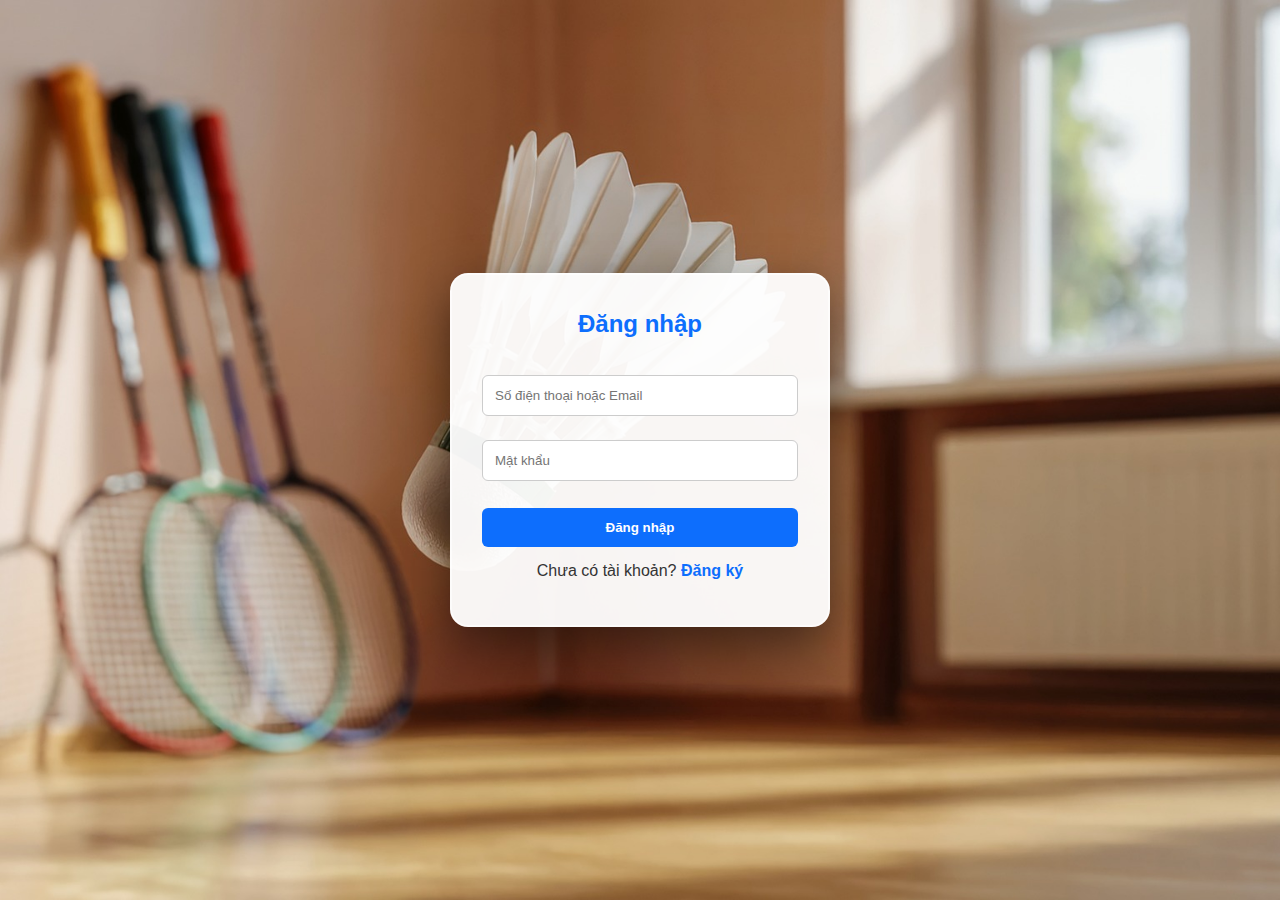
<file: K22CNT3_NguyenVanDuoc_2210900016_DATN/index.html>
<!DOCTYPE html>
<html lang="vi">
<head>
    <meta charset="UTF-8">
    <meta name="viewport" content="width=device-width, initial-scale=1.0">
    <title>Trang Chủ</title>
    <link rel="stylesheet" href="css/style.css">
    <script src="https://cdn.jsdelivr.net/npm/bootstrap@5.3.3/dist/js/bootstrap.bundle.min.js"
        crossorigin="anonymous"></script>
        <link rel="stylesheet" href="https://cdnjs.cloudflare.com/ajax/libs/font-awesome/5.15.4/css/all.min.css">
</head>
<body>

<!-- Header -->
<header>
    <div class="logo">
        <img data-lazyloaded="1" src="https://thegioicaulong.vn/wp-content/uploads/2024/09/The-gioi-cau-long-logo.png" 
        width="355" height="143" data-src="https://thegioicaulong.vn/wp-content/uploads/2024/09/The-gioi-cau-long-logo.png" 
        class="header-logo-dark entered litespeed-loaded" alt="Thế Giới Cầu Lông" data-ll-status="loaded">
    </div>

    <div class="search-bar">
        <input type="text" placeholder="Tìm kiếm vợt cầu lông..." id="search">
        <button id="search-btn">Tìm kiếm</button>
        <div id="search-result" style="display: none;">Không tìm thấy sản phẩm phù hợp.</div>
    </div>

    <nav>
        <ul>
            <li><a href="index.html">Trang chủ</a></li>
            <li><a href="sanpham.html">Sản phẩm</a></li>
            <li><a href="khuyenmai.html">Khuyến mãi</a></li>
            <li><a href="tintuc.html">Tin tức</a></li>
            <li><a href="lienhe.html">Liên hệ</a></li>
            <li id="customer-name"></li>
            <li><a href="#" onclick="logout()">Đăng xuất</a></li>
        </ul>
    </nav>
</header>

<!-- Slider Banner -->
<section class="slider">
    <div class="slides">
        <div class="slide"><img src="anh/slide1.jpg" alt="Vợt cầu lông chính hãng"></div>
        <div class="slide"><img src="anh/slide2.jpg" alt="Vợt cầu lông sale"></div>
        <div class="slide"><img src="anh/slide3.jpg" alt="Vợt mới nhất 2025"></div>
    </div>
</section>

<!-- Danh sách vợt -->
<section class="products">
    <h2>Vợt Cầu Lông Nổi Bật</h2>
    <div class="product-list">

        <div class="product-item">
            <img src="anh/vot-cau-long-yonex-astrox-99-2-1.jpg" alt="Yonex Astrox 99">
            <h3>Yonex Astrox 99</h3>
            <p>Giá: 4.500.000 VND</p>
        </div>

        <div class="product-item">
            <img src="anh/vot-cau-long-lining-calibar-900-chinh-hang-1.jpg" alt="Li-Ning Calibar 900">
            <h3>Li-Ning Calibar 900</h3>
            <p>Giá: 3.800.000 VND</p>
        </div>

        <div class="product-item">
            <img src="anh/vot-cau-long-victor-thruster-ryuga-ii-pro-cps_1745893046.jpg" alt="Victor Thruster Ryuga II pro CPS">
            <h3>Victor Thruster Ryuga II pro CPS</h3>
            <p>Giá: 3.200.000 VND</p>
        </div>

        <div class="product-item">
            <img src="anh/vot-cau-long-yonex-nanoflare-700-pro-chinh-hang_1727208783.jpg" alt="Yonex Nanoflare 700">
            <h3>Yonex Nanoflare 700</h3>
            <p>Giá: 3.000.000 VND</p>
        </div>

        <div class="product-item">
            <img src="anh/vot-cau-long-lining-turbo-charging-50d-1.jpg" alt="Li-Ning Turbo Charging 50D">
            <h3>Li-Ning Turbo Charging 50D</h3>
            <p>Giá: 1.800.000 VND</p>
        </div>

        <div class="product-item">
            <img src="anh/vot-cau-long-victor-drivex-10-metallic-chinh-hang_1698088933.jpg" alt="Victor DriveX 10">
            <h3>Victor DriveX 10</h3>
            <p>Giá: 2.600.000 VND</p>
        </div>

        <div class="product-item">
            <img src="anh/vot-cau-long-vnb-carbon-training-150g-5.jpg" alt="Carbon Training 150g">
            <h3>Carbon Training 150g</h3>
            <p>Giá: 1.500.000 VND</p>
        </div>

        <div class="product-item">
            <img src="anh/vot-cau-long-vnb-v200-do-2.jpg" alt="V200 Đỏ">
            <h3>V200 Đỏ</h3>
            <p>Giá: 2.000.000 VND</p>
        </div>

        <div class="product-item">
            <img src="anh/vot-cau-long-yonex-nanoflare-270-speed-purple-chinh-hang_1762129635.jpg" alt="Yonex NanoFlare 270 Speed Purple">
            <h3>Yonex NanoFlare 270 Speed - Purple</h3>
            <p>Giá: 3.100.000 VND</p>
        </div>

        <div class="product-item">
            <img src="anh/vot-cau-long-yonex-astrox-22-lite-bk-rd-chinh-hang_1761954974.jpg" alt="Yonex Astrox 22 Lite BK/RD">
            <h3>Yonex Astrox 22 Lite (BK/RD)</h3>
            <p>Giá: 2.400.000 VND</p>
        </div>

        <div class="product-item">
            <img src="anh/vot-cau-long-tenway-hi-speed-s20-1.jpg" alt="Tenway HI-SPEED S20">
            <h3>Tenway HI-SPEED S20</h3>
            <p>Giá: 1.100.000 VND</p>
        </div>
        
        <div class="product-item">
            <img src="anh/vot-cau-long-flypower-komando-chinh-hang-1.jpg" alt="FlyPower Komando">
            <h3>FlyPower Komando</h3>
            <p>Giá: 1.200.000 VND</p>
        </div>
    </div>
</section>

<!-- Khuyến mãi -->
<section class="products">
    <h2>Khuyến Mãi Hot</h2>
    <div class="product-list">

        <div class="product-item">
            <img src="anh/vot-cau-long-yonex-astrox-88d-3.jpg" alt="Yonex Astrox 88D">
            <h3>Yonex Astrox 88D</h3>
            <p>Giá cũ: 4.000.000 VND</p>
            <p>Giá mới: 3.400.000 VND</p>
        </div>

        <div class="product-item">
            <img src="anh/vot-cau-long-lining-aeronaut-7000-4.jpg" alt="Li-Ning Aeronaut 7000">
            <h3>Li-Ning Aeronaut 7000</h3>
            <p>Giá cũ: 3.200.000 VND</p>
            <p>Giá mới: 2.700.000 VND</p>
        </div>

        <div class="product-item">
            <img src="anh/vot-cau-long-tenway-woven-tech-880-1.jpg" alt="Tenway Woven Tech 880">
            <h3>Tenway Woven Tech 880</h3>
            <p>Giá cũ :2.043.000 VND</p>
            <p>Giá mới :990.000 VND</p>
        </div>

        <div class="product-item">
            <img src="anh/vot-cau-long-tenway-power-tec-1000-1.jpg" alt="Tenway Power Tec 1000">
            <h3>Tenway Power Tec 1000</h3>
            <p>Giá cũ :2.650.000 VND</p>
            <p>Giá mới :1.180.000 VND</p>
        </div>
    </div>
</section>
<section class="about-section">
    <h2>Giới Thiệu Badmin Store</h2>
    <div class="about-content">
        <p>Badmin Store là cửa hàng chuyên cung cấp các sản phẩm vợt cầu lông chính hãng, được thành lập với mục tiêu mang đến cho người chơi cầu lông những sản phẩm chất lượng cao, đáp ứng tốt nhu cầu tập luyện và thi đấu ở nhiều cấp độ khác nhau.</p>
        
        <p>Cửa hàng tập trung phân phối các dòng vợt đến từ những thương hiệu nổi tiếng và được ưa chuộng trên thị trường hiện nay như Yonex, Li-Ning, Victor cùng nhiều hãng uy tín khác.</p>
        
        <p>Với kinh nghiệm hoạt động trong lĩnh vực kinh doanh dụng cụ thể thao, Badmin Store luôn đặt yếu tố chất lượng và sự hài lòng của khách hàng lên hàng đầu. Tất cả các sản phẩm tại cửa hàng đều có nguồn gốc xuất xứ rõ ràng, được kiểm tra kỹ lưỡng trước khi đến tay người tiêu dùng.</p>
        
        <div class="about-features">
            <div class="feature">
                <i class="fas fa-award"></i>
                <h4>Chính Hãng 100%</h4>
                <p>Cam kết sản phẩm chính hãng với đầy đủ giấy tờ kiểm định</p>
            </div>
            <div class="feature">
                <i class="fas fa-headset"></i>
                <h4>Hỗ Trợ 24/7</h4>
                <p>Đội ngũ tư vấn chuyên nghiệp, sẵn sàng hỗ trợ mọi lúc</p>
            </div>
            <div class="feature">
                <i class="fas fa-undo-alt"></i>
                <h4>Đổi Trả Dễ Dàng</h4>
                <p>Chính sách đổi trả linh hoạt trong vòng 7 ngày</p>
            </div>
        </div>
    </div>
</section>

<!-- Footer -->
<footer>
    <div class="footer-container">
        <div class="footer-about">
            <div class="footer-logo">
                <img src="https://thegioicaulong.vn/wp-content/uploads/2024/09/The-gioi-cau-long-logo.png" 
                     alt="Thế Giới Cầu Lông">
            </div>
            <p>Badmin Store - Cửa hàng vợt cầu lông chính hãng hàng đầu Việt Nam. Cam kết chất lượng và dịch vụ tốt nhất cho khách hàng.</p>
            <div class="social-icons">
                <a href="#"><i class="fab fa-facebook-f"></i></a>
                <a href="#"><i class="fab fa-instagram"></i></a>
                <a href="#"><i class="fab fa-youtube"></i></a>
                <a href="#"><i class="fab fa-tiktok"></i></a>
            </div>
        </div>
        
        <div class="footer-links">
            <h4>Liên Kết Nhanh</h4>
            <ul>
                <li><a href="index.html">Trang chủ</a></li>
                <li><a href="sanpham.html">Sản phẩm</a></li>
                <li><a href="khuyenmai.html">Khuyến mãi</a></li>
                <li><a href="tintuc.html">Tin tức</a></li>
                <li><a href="lienhe.html">Liên hệ</a></li>
            </ul>
        </div>
        
        <div class="footer-links">
            <h4>Hỗ Trợ</h4>
            <ul>
                <li><a href="doitra.html">Chính sách đổi trả</a></li>
                <li><a href="baohanh.html">Bảo hành</a></li>
                <li><a href="cauhoi.html">Câu hỏi thường gặp</a></li>
            </ul>
        </div>

        <div class="footer-contact">
            <h4>Thông Tin Liên Hệ</h4>
            <p><i class="fas fa-map-marker-alt"></i> TP. Hà Nội</p>
            <p><i class="fas fa-phone"></i> 0966 536 276</p>
            <p><i class="fas fa-envelope"></i> nguyenvanduoc442@gmail.com</p>
            <p><i class="far fa-clock"></i> Mở cửa: 8:00 - 22:00 hàng ngày</p>
        </div>
    </div>
    
    <div class="copyright">
        <p>© 2025 Badmin Store – Cửa hàng vợt cầu lông chính hãng. Mọi quyền được bảo lưu.</p>
    </div>
</footer>
<script>
    if (localStorage.getItem("customerLogin") !== "true") {
        window.location.href = "login.html";
    }
</script>

<script src="js/script.js"></script>
</body>
</html>
</file>
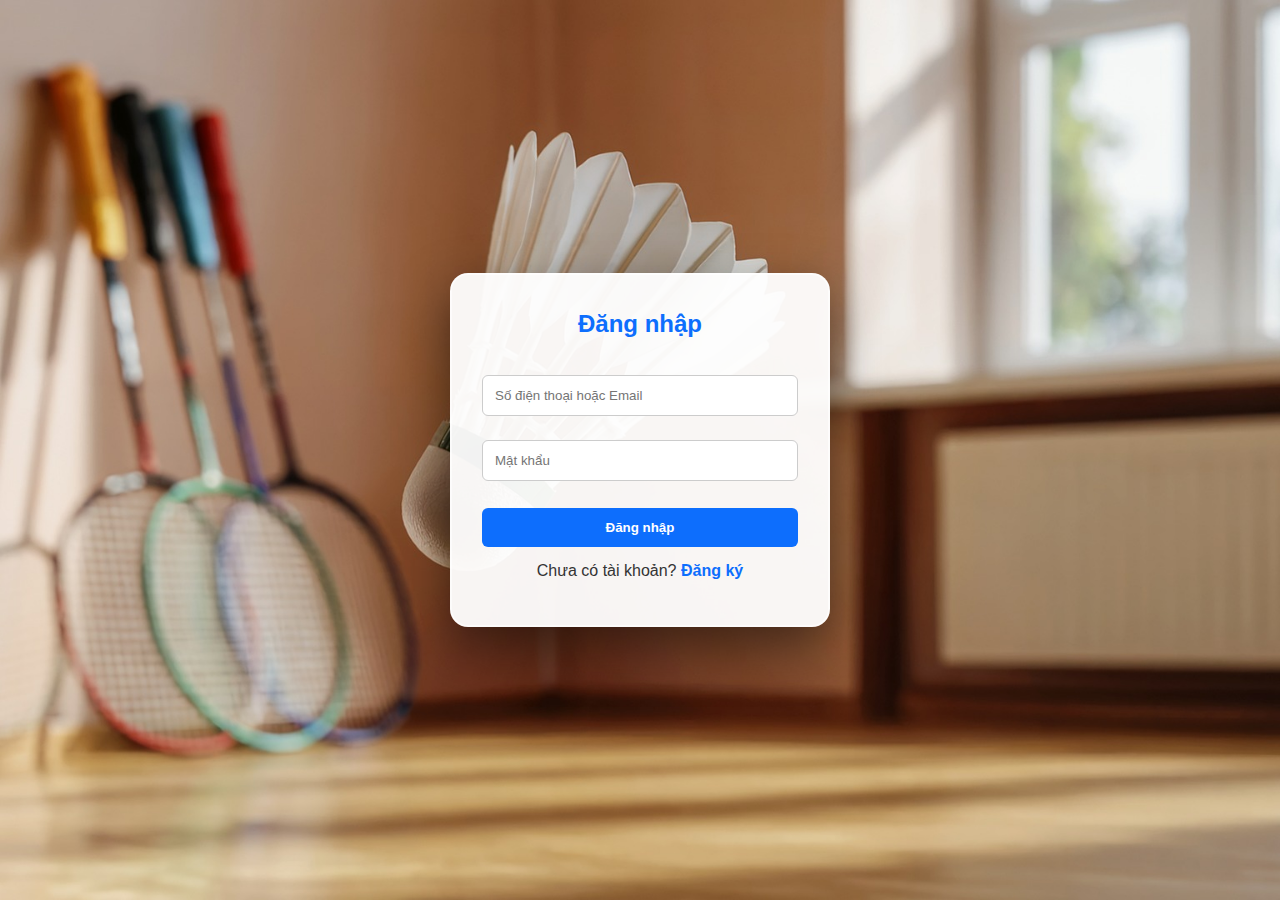
<file: K22CNT3_NguyenVanDuoc_2210900016_DATN/login.html>
<!DOCTYPE html>
<html lang="vi">
<head>
    <meta charset="UTF-8">
    <title>Đăng nhập</title>
    <link rel="stylesheet" href="css/style.css">
    <script src="https://cdn.jsdelivr.net/npm/bootstrap@5.3.3/dist/js/bootstrap.bundle.min.js"
        crossorigin="anonymous"></script>
</head>
<body class="login-page">

<div class="login-container">
    <h2>Đăng nhập</h2>

    <input type="text" id="username" placeholder="Số điện thoại hoặc Email">
    <input type="password" id="password" placeholder="Mật khẩu">

    <button onclick="login()">Đăng nhập</button>

    <p class="note">Chưa có tài khoản? <a href="register.html">Đăng ký</a></p>
    <p id="login-error"></p>
</div>

<script src="js/login.js"></script>
</body>
</html>
</file>
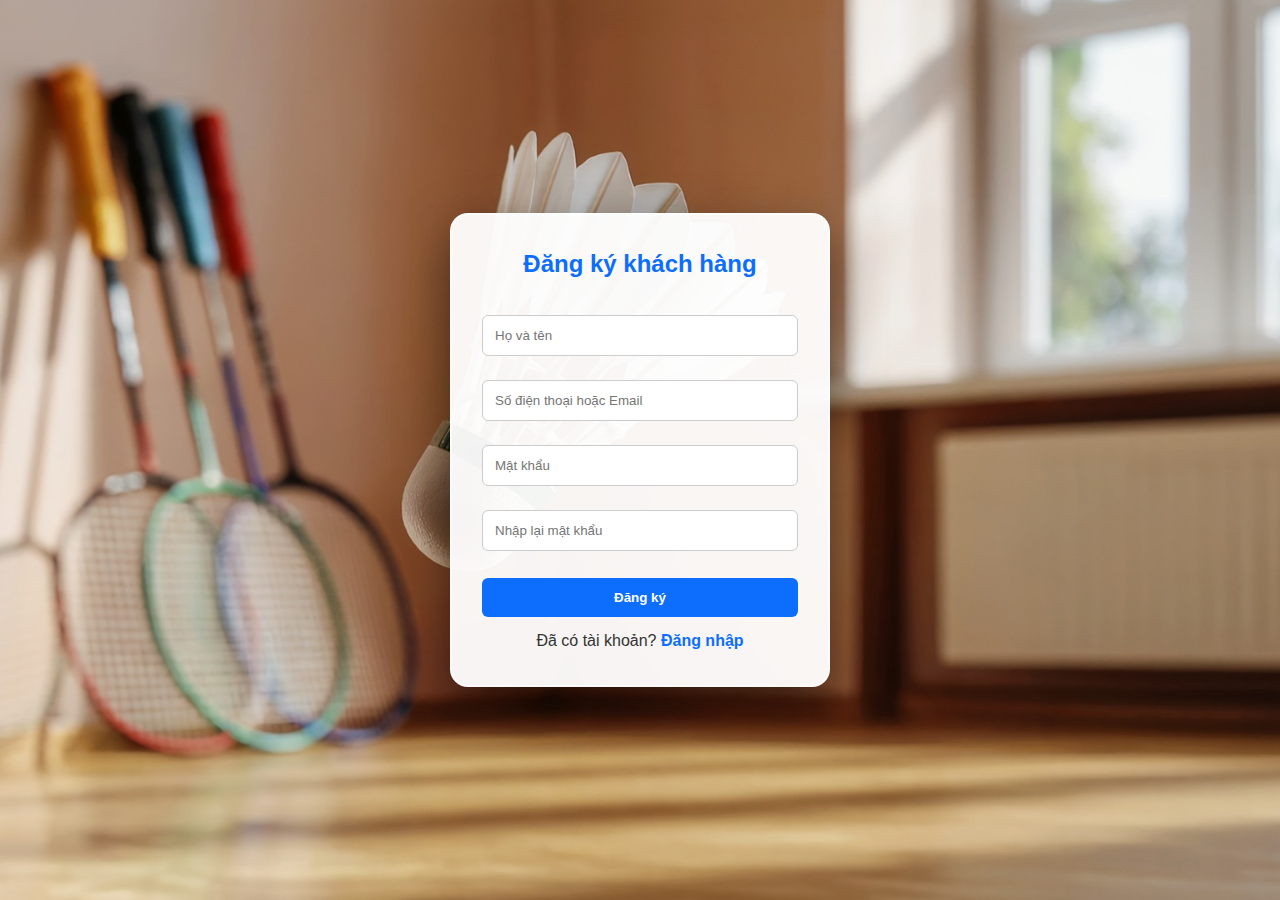
<file: K22CNT3_NguyenVanDuoc_2210900016_DATN/register.html>
<!DOCTYPE html>
<html lang="vi">
<head>
    <meta charset="UTF-8">
    <title>Đăng ký khách hàng | Badmin Store</title>
    <link rel="stylesheet" href="css/style.css">
    <script src="https://cdn.jsdelivr.net/npm/bootstrap@5.3.3/dist/js/bootstrap.bundle.min.js"
        crossorigin="anonymous"></script>
</head>
<body class="login-page">

<div class="login-container">
    <h2>Đăng ký khách hàng</h2>

    <input type="text" id="fullname" placeholder="Họ và tên">
    <input type="text" id="username" placeholder="Số điện thoại hoặc Email">
    <input type="password" id="password" placeholder="Mật khẩu">
    <input type="password" id="repassword" placeholder="Nhập lại mật khẩu">

    <button onclick="register()">Đăng ký</button>

    <p class="note">
        Đã có tài khoản? <a href="login.html">Đăng nhập</a>
    </p>
    <p id="register-error"></p>
</div>

<script src="js/register.js"></script>
</body>
</html>
</file>
<file: K22CNT3_NguyenVanDuoc_2210900016_DATN/css/style.css>
/* ===== RESET ===== */
* {
    margin: 0;
    padding: 0;
    box-sizing: border-box;
}

body {
    font-family: Arial, sans-serif;
    background-color: #f8f9fa;
    color: #333;
}

/* ================= HEADER ================= */
header {
    display: flex;
    justify-content: space-between;
    align-items: center;
    padding: 14px 32px;
    background-color: #1c1c1c;
}

.logo h1 {
    color: #ff6f61;
    font-size: 24px;
}

/* ===== SEARCH ===== */
.search-bar {
    display: flex;
    align-items: center;
}

.search-bar input {
    padding: 6px;
    width: 200px;
    border: none;
    border-radius: 4px;
}

.search-bar button {
    padding: 6px 12px;
    background-color: #ff6f61;
    color: #fff;
    border: none;
    cursor: pointer;
    margin-left: 6px;
    border-radius: 4px;
}

.search-bar button:hover {
    background-color: #ff4c3b;
}

/* ===== MENU ===== */
nav ul {
    display: flex;
    list-style: none;
}

nav ul li {
    margin-left: 10px;
}

nav ul li a {
    color: #fff;
    text-decoration: none;
    padding: 6px 10px;
    border-radius: 4px;
    font-size: 14px;
}

nav ul li a:hover,
nav ul li a.active {
    background-color: #ff6f61;
}

#customer-name {
    font-size: 14px;
    color: #ffb3ad;
    margin-left: 10px;
    white-space: nowrap;
}

/* ================= SLIDER ================= */
.slider {
    width: 100%;
    overflow: hidden;
    margin-top: 15px;
}

.slides {
    display: flex;
    transition: transform 0.6s ease-in-out;
}

.slide {
    min-width: 100%;
}

.slide img {
    width: 100%;
    height: 400px;
    object-fit: cover;
}

/* ================= SECTION ================= */
.products {
    padding: 30px 40px;
    background-color: #fff;
    margin-top: 25px;
}

.products h2 {
    font-size: 26px;
    margin-bottom: 25px;
    text-align: center;
    color: #1c1c1c;
}

/* ================= PRODUCT LIST ================= */
.product-list {
    display: flex;
    flex-wrap: wrap;
    gap: 25px;
    justify-content: space-between;
}

.product-item {
    width: 23%;
    background-color: #f4f4f4;
    padding: 15px;
    border-radius: 10px;
    text-align: center;
    transition: transform 0.3s, box-shadow 0.3s;
}

.product-item:hover {
    transform: scale(1.05);
    box-shadow: 0 0 10px rgba(0,0,0,0.15);
}

.product-item img {
    width: 100%;
    height: 220px;
    object-fit: cover;
    border-radius: 8px;
    margin-bottom: 12px;
}

.product-item h3 {
    font-size: 17px;
    margin-bottom: 8px;
}

.product-item p {
    color: #ff6f61;
    font-weight: bold;
    margin-bottom: 8px;
}

/* ===== BUTTON ===== */
.product-item button,
.btn {
    padding: 8px 14px;
    background-color: #ff6f61;
    border: none;
    color: #fff;
    cursor: pointer;
    border-radius: 5px;
}

.product-item button:hover,
.btn:hover {
    background-color: #ff4c3b;
}

/* ================= PRODUCT DETAIL ================= */
.product-detail {
    display: flex;
    gap: 30px;
}

.product-detail img {
    width: 45%;
    border-radius: 10px;
}

.product-info h2 {
    font-size: 26px;
    margin-bottom: 15px;
}

.product-info p {
    margin-bottom: 10px;
    line-height: 1.6;
}

/* ================= NEWS ================= */
.news-item {
    background: #f4f4f4;
    padding: 20px;
    border-radius: 10px;
}

.news-item h3 {
    margin-bottom: 10px;
}

/* ================= CONTACT ================= */
.contact-wrapper {
    padding: 50px 0;
    background-image: url("../images/bg-badminton.jpg");
    background-size: cover;
    background-position: center;
}

.form-box {
    width: 85%;
    max-width: 900px;
    margin: auto;
    background: rgba(255, 255, 255, 0.95);
    padding: 30px;
    border-radius: 16px;
    box-shadow: 0 12px 35px rgba(0, 0, 0, 0.3);
}

.contact-info {
    margin-top: 20px;
    background: #f4f9f6;
    padding: 15px;
    border-radius: 10px;
    line-height: 1.8;
}

.contact-form {
    max-width: 700px;
    margin: 0 auto;
}

/* Hàng 2 ô */
.contact-form .row {
    display: flex;
    gap: 16px;
    margin-bottom: 16px;
}

/* Input chung */
.contact-form input,
.contact-form textarea {
    width: 100%;
    padding: 12px 14px;
    font-size: 14px;
    border: 1px solid #ddd;
    border-radius: 8px;
    outline: none;
    box-sizing: border-box;
}

/* Khoảng cách giữa các dòng */
.contact-form input {
    margin-bottom: 16px;
}

/* Textarea */
.contact-form textarea {
    height: 160px;
    resize: none;
    margin-bottom: 16px;
}

/* Button */
.contact-form button {
    background: #ff6f61;
    color: #fff;
    border: none;
    padding: 12px 28px;
    border-radius: 8px;
    cursor: pointer;
    font-size: 14px;
}

.contact-form button:hover {
    background: #e85b50;
}


.map {
    margin-top: 25px;
}

/* ================= LOGIN ================= */
.login-page {
    min-height: 100vh;
    background-image: url("../anh/vien-anh.jpg");
    background-size: cover;
    background-position: center;
    display: flex;
    justify-content: center;
    align-items: center;
}

.login-container {
    background: rgba(255, 255, 255, 0.95);
    width: 380px;
    padding: 35px 30px;
    border-radius: 18px;
    border: 2px solid rgba(255, 255, 255, 0.6);
    box-shadow: 0 20px 50px rgba(0,0,0,0.5);
    text-align: center;
}

.login-container h2 {
    margin-bottom: 25px;
    color: #0d6efd;
}

.login-container input {
    width: 100%;
    padding: 12px;
    margin: 12px 0;
    border-radius: 6px;
    border: 1.5px solid #ccc;
}

.login-container input:focus {
    border-color: #0d6efd;
    box-shadow: 0 0 6px rgba(13,110,253,0.5);
    outline: none;
}

.login-container button {
    width: 100%;
    padding: 12px;
    margin-top: 15px;
    background: #0d6efd;
    color: #fff;
    font-weight: bold;
    border: none;
    border-radius: 6px;
    cursor: pointer;
}

.login-container button:hover {
    background: #084298;
}

.note {
    margin-top: 15px;
}

.note a {
    color: #0d6efd;
    font-weight: bold;
    text-decoration: none;
}

#login-error {
    margin-top: 10px;
    color: red;
}

/* ================= FOOTER ================= */
footer {
    background-color: #1c1c1c;
    color: #fff;
    text-align: center;
    padding: 18px;
    margin-top: 40px;
}

/* ================= FOOTER - Simple Version ================= */
footer {
    background-color: #1c1c1c;
    color: #fff;
    padding: 30px 20px;
    margin-top: 40px;
    text-align: center;
}

.footer-container {
    max-width: 1200px;
    margin: 0 auto;
    display: flex;
    flex-wrap: wrap;
    justify-content: space-around;
    gap: 20px;
    margin-bottom: 20px;
}

.footer-about,
.footer-links,
.footer-contact {
    flex: 1;
    min-width: 200px;
    padding: 0 10px;
}

.footer-logo img {
    max-width: 150px;
    height: auto;
    margin-bottom: 10px;
    filter: brightness(0) invert(1);
}

footer p {
    color: #ccc;
    font-size: 14px;
    line-height: 1.5;
    margin-bottom: 10px;
}

.footer-links h4,
.footer-contact h4 {
    color: #ff6f61;
    margin-bottom: 15px;
    font-size: 16px;
}

.footer-links ul {
    list-style: none;
    padding: 0;
}

.footer-links li {
    margin-bottom: 8px;
}

footer a {
    color: #ccc;
    text-decoration: none;
    transition: color 0.3s;
    font-size: 14px;
}

footer a:hover {
    color: #ff6f61;
}

.social-icons {
    margin-top: 15px;
}

.social-icons a {
    display: inline-block;
    margin: 0 8px;
    color: #ccc;
    font-size: 18px;
    transition: color 0.3s;
}

.social-icons a:hover {
    color: #ff6f61;
}

.copyright {
    margin-top: 20px;
    padding-top: 20px;
    border-top: 1px solid rgba(255, 255, 255, 0.1);
    font-size: 13px;
    color: #999;
}

/* Responsive */
@media (max-width: 768px) {
    .footer-container {
        flex-direction: column;
        text-align: center;
    }
    
    .footer-links ul {
        display: flex;
        flex-wrap: wrap;
        justify-content: center;
        gap: 15px;
    }
    
    .footer-links li {
        margin-bottom: 0;
    }
}
/* ================= ABOUT SECTION ================= */
.about-section {
    padding: 50px 40px;
    background: linear-gradient(135deg, #f8f9fa 0%, #ffffff 100%);
    margin-top: 25px;
}

.about-section h2 {
    font-size: 28px;
    color: #1c1c1c;
    text-align: center;
    margin-bottom: 30px;
    position: relative;
    padding-bottom: 15px;
}

.about-section h2::after {
    content: '';
    position: absolute;
    bottom: 0;
    left: 50%;
    transform: translateX(-50%);
    width: 60px;
    height: 3px;
    background-color: #ff6f61;
}

.about-content {
    max-width: 1000px;
    margin: 0 auto;
}

.about-content p {
    line-height: 1.8;
    margin-bottom: 20px;
    color: #555;
    font-size: 16px;
    text-align: justify;
}

.about-features {
    display: grid;
    grid-template-columns: repeat(auto-fit, minmax(240px, 1fr));
    gap: 25px;
    margin-top: 40px;
}

.feature {
    background: white;
    padding: 25px;
    border-radius: 12px;
    text-align: center;
    box-shadow: 0 5px 15px rgba(0, 0, 0, 0.08);
    transition: all 0.3s ease;
    border: 1px solid #eee;
}

.feature:hover {
    transform: translateY(-5px);
    box-shadow: 0 8px 25px rgba(0, 0, 0, 0.12);
    border-color: #ff6f61;
}

.feature i {
    font-size: 36px;
    color: #ff6f61;
    margin-bottom: 15px;
    display: block;
}

.feature h4 {
    font-size: 18px;
    color: #1c1c1c;
    margin-bottom: 10px;
}

.feature p {
    color: #666;
    font-size: 14px;
    line-height: 1.6;
    margin: 0;
    text-align: center;
}

/* ================= SOCIAL ICONS FIX ================= */
.social-icons {
    display: flex;
    justify-content: center;
    gap: 15px;
    margin-top: 20px;
}

.social-icons a {
    display: inline-flex;
    align-items: center;
    justify-content: center;
    width: 40px;
    height: 40px;
    background: rgba(255, 255, 255, 0.1);
    border-radius: 50%;
    color: #fff;
    font-size: 18px;
    transition: all 0.3s ease;
    border: 1px solid rgba(255, 255, 255, 0.2);
}

.social-icons a:hover {
    background: #ff6f61;
    transform: translateY(-3px);
    border-color: #ff6f61;
}

/* Thêm Font Awesome nếu chưa có */
@import url('https://cdnjs.cloudflare.com/ajax/libs/font-awesome/5.15.4/css/all.min.css');

/* Responsive cho About Section */
@media (max-width: 768px) {
    .about-section {
        padding: 30px 20px;
    }
    
    .about-section h2 {
        font-size: 24px;
    }
    
    .about-content p {
        font-size: 15px;
        text-align: left;
    }
    
    .about-features {
        grid-template-columns: repeat(2, 1fr);
        gap: 15px;
    }
    
    .feature {
        padding: 20px;
    }
}

@media (max-width: 480px) {
    .about-features {
        grid-template-columns: 1fr;
    }
    
    .social-icons {
        gap: 10px;
    }
    
    .social-icons a {
        width: 36px;
        height: 36px;
        font-size: 16px;
    }
}
/* ===== BOX CHÍNH SÁCH ===== */
.box {
    background: #f8f9fa;
    padding: 30px 35px;
    border-radius: 12px;
    margin-bottom: 28px;
    border-left: 6px solid #0d6efd;
    box-shadow: 0 4px 12px rgba(0, 0, 0, 0.05);
    transition: all 0.3s ease;
}

.box:hover {
    transform: translateY(-3px);
    box-shadow: 0 8px 20px rgba(0, 0, 0, 0.08);
}

/* ===== TIÊU ĐỀ TRONG BOX ===== */
.box h4 {
    font-size: 18px;
    margin-bottom: 15px;
    color: #0d6efd;
    position: relative;
    padding-left: 18px;
}

.box h4::before {
    content: "•";
    position: absolute;
    left: 0;
    color: #0d6efd;
    font-size: 22px;
    top: -2px;
}

/* ===== ĐOẠN VĂN ===== */
.box p {
    text-align: justify;
    text-indent: 30px;
    margin-bottom: 12px;
    color: #333;
}

/* ===== DANH SÁCH ===== */
.box ul {
    padding-left: 22px;
}

.box ul li {
    margin-bottom: 10px;
    line-height: 1.8;
    position: relative;
}

.box ul li::marker {
    color: #0d6efd;
    font-weight: bold;
}

/* ===== CHỮ IN ĐẬM ===== */
.box strong {
    color: #212529;
}
/* ====== SECTION TIN TỨC ====== */
.products {
    max-width: 1200px;
    margin: 50px auto;
    padding: 0 20px;
}

.products h2 {
    text-align: center;
    font-size: 32px;
    margin-bottom: 10px;
    color: #0d6efd;
}

.products > p {
    text-align: center;
    max-width: 800px;
    margin: 0 auto 40px;
    color: #555;
    font-size: 16px;
}

/* ====== CARD BÀI VIẾT ====== */
.news-item {
    background: #fff;
    border-radius: 14px;
    overflow: hidden;
    margin-bottom: 40px;
    box-shadow: 0 8px 25px rgba(0,0,0,0.08);
    transition: all 0.3s ease;
}

.news-item:hover {
    transform: translateY(-4px);
    box-shadow: 0 12px 30px rgba(0,0,0,0.12);
}

/* ====== ẢNH BÀI VIẾT (ĐỀU NHAU) ====== */
.news-item img {
    width: 100%;
    height: 320px;
    object-fit: cover;
    display: block;
}

/* ====== TIÊU ĐỀ BÀI VIẾT ====== */
.news-item > h3 {
    font-size: 22px;
    padding: 20px 25px 10px;
    color: #212529;
}

/* ====== NỘI DUNG BÀI VIẾT ====== */
.article-text {
    padding: 0 25px 25px;
    line-height: 1.9;
    font-size: 16px;
    color: #333;
}

.article-text p {
    margin-bottom: 15px;
    text-align: justify;
}

/* ====== TIÊU ĐỀ PHỤ TRONG BÀI ====== */
.article-text h3 {
    margin: 25px 0 12px;
    font-size: 18px;
    color: #0d6efd;
    border-left: 4px solid #0d6efd;
    padding-left: 12px;
}

/* ====== HIGHLIGHT BOX ====== */
.highlight-box {
    background: #f1f7ff;
    border-left: 5px solid #0d6efd;
    padding: 18px 20px;
    margin: 20px 0;
    border-radius: 8px;
}

.highlight-box p {
    margin: 0;
    font-style: italic;
    color: #0b3d91;
}

/* ====== LIST DẠNG DÒNG ====== */
.article-text p strong {
    color: #000;
}

/* ====== RESPONSIVE ====== */
@media (max-width: 768px) {
    .news-item img {
        height: 220px;
    }

    .products h2 {
        font-size: 26px;
    }

    .news-item > h3 {
        font-size: 20px;
    }
}
.product-actions {
    display: flex;
    gap: 10px;
    margin-top: 10px;
}

.product-actions button {
    flex: 1;
    padding: 10px;
    border-radius: 8px;
    border: none;
    cursor: pointer;
    font-weight: 600;
}

.product-actions button:first-child {
    background: #198754;
    color: #fff;
}

.product-actions button:first-child:hover {
    background: #157347;
}

.product-actions button:last-child {
    background: #0d6efd;
    color: #fff;
}

.product-actions button:last-child:hover {
    background: #084298;
}
</file>
